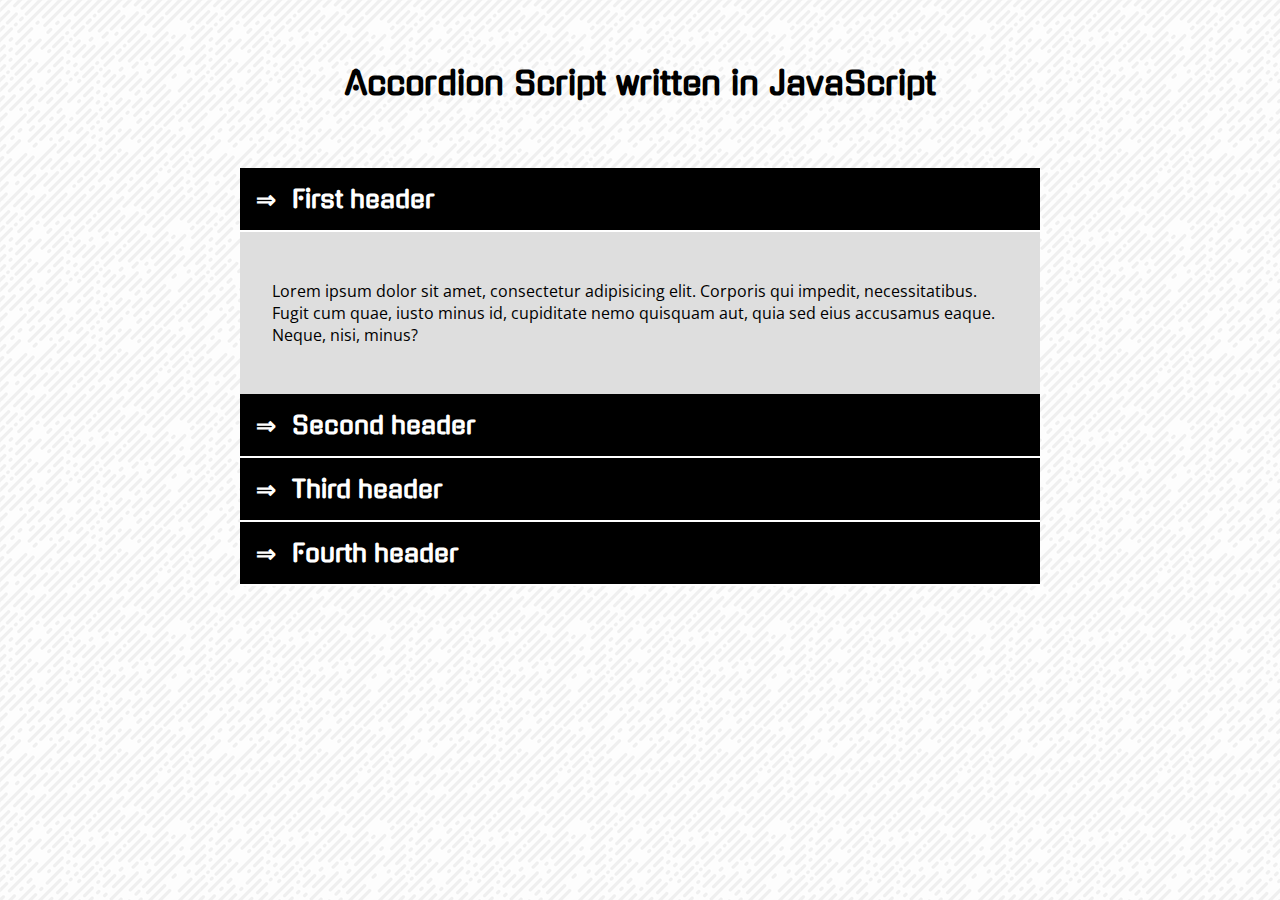
<file: accordion/index.html>
<!DOCTYPE html>
<html lang="en">
  <head>
    <meta charset="utf-8">
    <meta name="viewport" content="width=device-width, initial-scale=1.0">
    <title>Accordion in JavaScript</title>
    <link href="https://fonts.googleapis.com/css?family=Gugi|Open+Sans" rel="stylesheet">
    <link rel="stylesheet" type="text/css" href="style.css">
  </head>
	<body>
		<h1>Accordion Script written in JavaScript</h1>
    <div class="accordion">
      <h2 class="accordion__header">First header</h2>
      <div class="accordion__content">
        <p>Lorem ipsum dolor sit amet, consectetur adipisicing elit. Corporis qui impedit, necessitatibus. Fugit cum quae, iusto minus id, cupiditate nemo quisquam aut, quia sed eius accusamus eaque. Neque, nisi, minus?</p>
      </div>
      <h2 class="accordion__header">Second header</h2>
      <div class="accordion__content">
        <p>Lorem ipsum dolor sit amet, consectetur adipisicing elit. Corporis qui impedit, necessitatibus. Fugit cum quae, iusto minus id, cupiditate nemo quisquam aut, quia sed eius accusamus eaque. Neque, nisi, minus?</p>
      </div>
      <h2 class="accordion__header">Third header</h2>
      <div class="accordion__content">
        <p>Lorem ipsum dolor sit amet, consectetur adipisicing elit. Corporis qui impedit, necessitatibus. Fugit cum quae, iusto minus id, cupiditate nemo quisquam aut, quia sed eius accusamus eaque. Neque, nisi, minus?</p>
      </div>
      <h2 class="accordion__header">Fourth header</h2>
      <div class="accordion__content">
        <p>Lorem ipsum dolor sit amet, consectetur adipisicing elit. Corporis qui impedit, necessitatibus. Fugit cum quae, iusto minus id, cupiditate nemo quisquam aut, quia sed eius accusamus eaque. Neque, nisi, minus?</p>
      </div>
    </div>
    <script src="accordion.js"></script>
	</body>
</html>
</file>
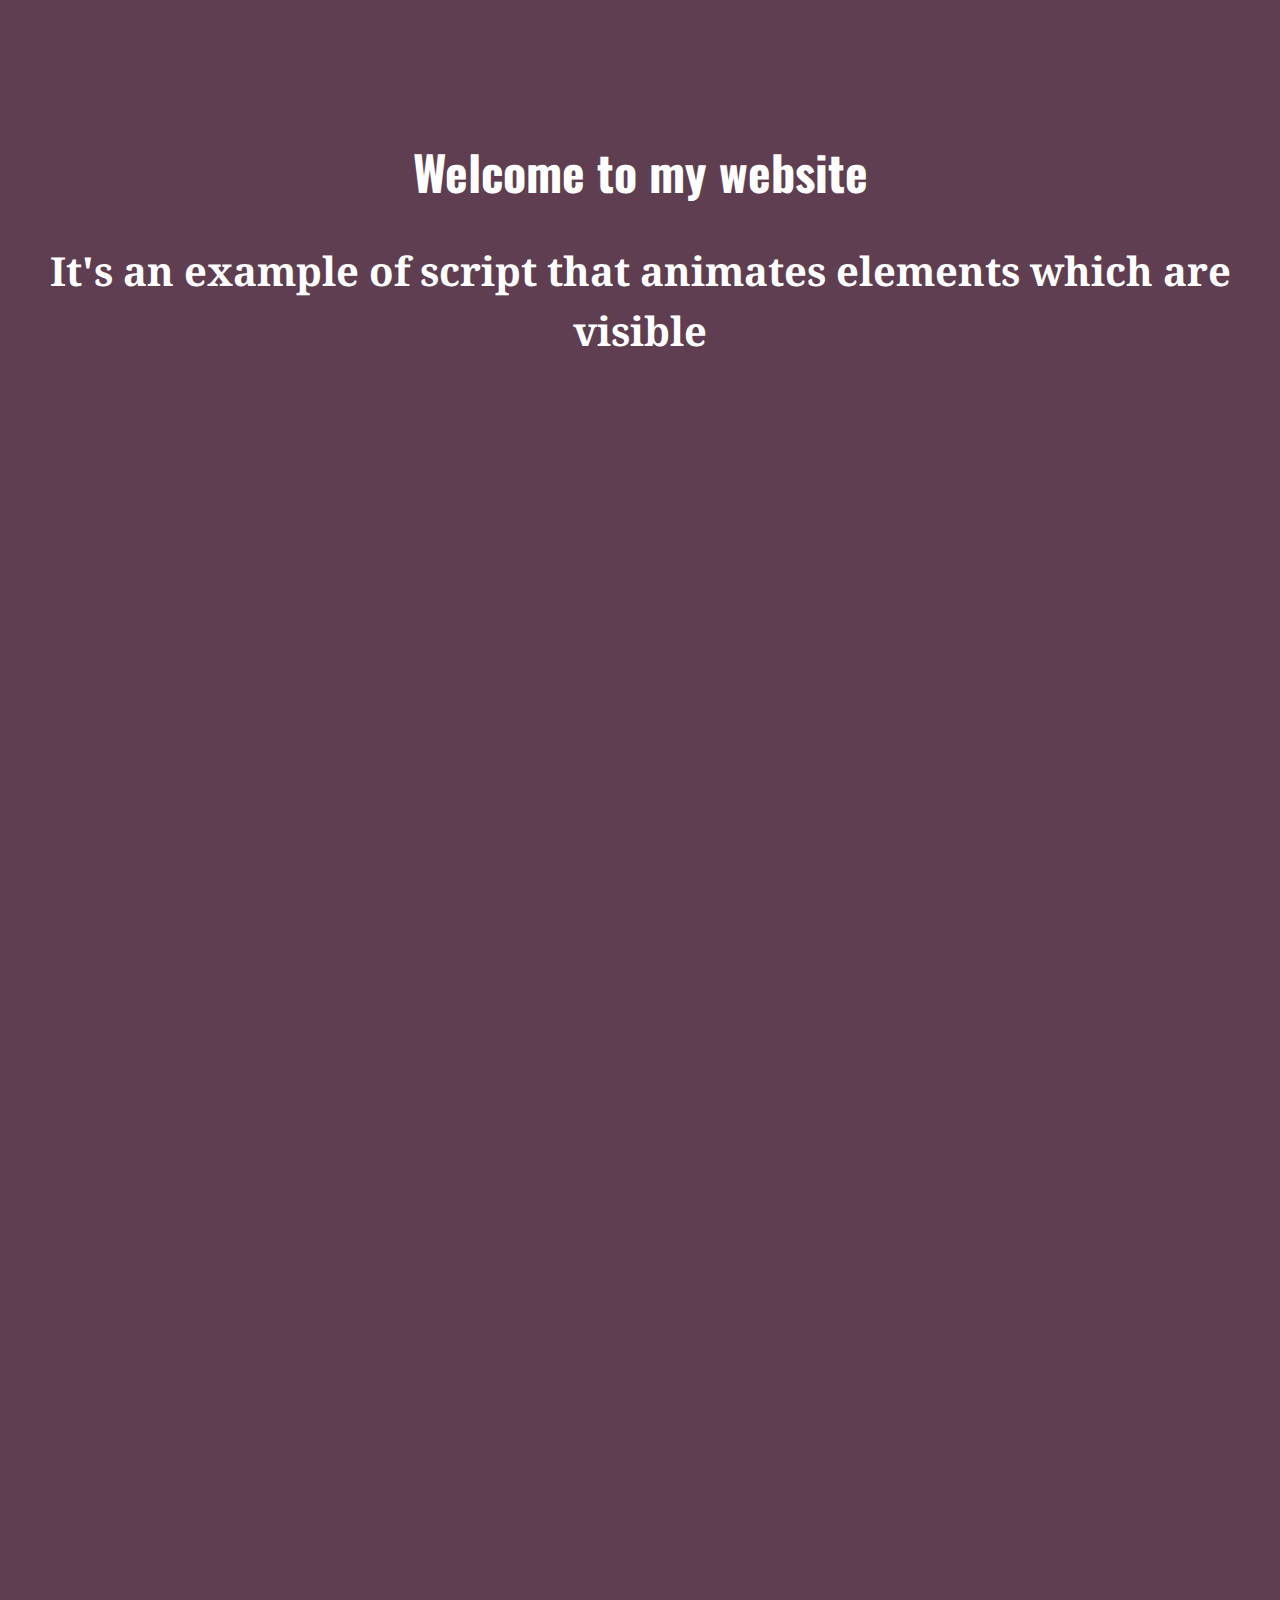
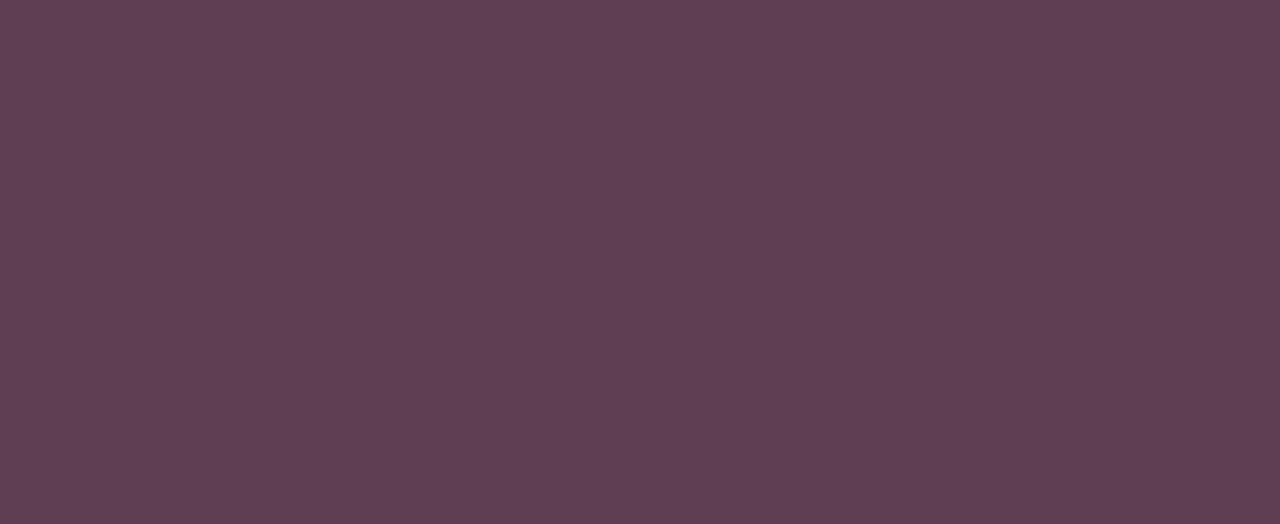
<file: animateInViewport/index.html>
<!DOCTYPE html>
<html lang="en">
  <head>
    <meta charset="utf-8">
    <meta name="viewport" content="width=device-width, initial-scale=1.0">
    <title>Animation when in viewport</title>
    <link href="https://fonts.googleapis.com/css?family=Droid+Serif:400,400i|Oswald" rel="stylesheet">
    <link rel="stylesheet" type="text/css" href="style.css">
  </head>
  <body>
    <header>  
      <h1>Welcome to my website</h1>
      <h2>It's an example of script that animates elements which are visible</h2>
    </header>
    <div class="wrapper">
      <div class="text__container">
        <p class="anim anim--top">Lorem ipsum dolor sit amet, consectetur adipisicing elit. Atque magni officiis quidem. Rem numquam neque quaerat adipisci eos beatae ullam perferendis, magnam sunt blanditiis dignissimos expedita, perspiciatis ab laudantium nesciunt.</p>
        <p class="anim anim--bottom">Lorem ipsum dolor sit amet, consectetur adipisicing elit. Iste neque est dolorem similique soluta repellendus illo, nesciunt voluptates accusantium amet ducimus dignissimos optio minima alias tempora repellat quasi earum quo? Lorem ipsum dolor sit amet, consectetur adipisicing elit. Quia, architecto eos deserunt blanditiis voluptatibus eveniet esse nemo animi assumenda illo. Nostrum rerum necessitatibus rem mollitia amet, perferendis atque eaque voluptas.</p>
        <p class="anim anim--left">Lorem ipsum dolor sit amet, consectetur adipisicing elit. Cupiditate totam quas sit doloremque quis quam id magni, ipsum iure nobis consequuntur! Quia voluptas error quos, temporibus aspernatur molestias incidunt recusandae.</p>
        <p class="anim anim--right">Lorem ipsum dolor sit amet, consectetur adipisicing elit. Earum incidunt quae, illo reprehenderit, excepturi sapiente dolores facilis! Possimus, vel sequi perferendis iure veritatis asperiores voluptate ullam.</p>
        <p class="anim anim--top">Lorem ipsum dolor sit amet, consectetur adipisicing elit. Atque magni officiis quidem. Rem numquam neque quaerat adipisci eos beatae ullam perferendis, magnam sunt blanditiis dignissimos expedita, perspiciatis ab laudantium nesciunt.</p>
        <p class="anim anim--bottom">Lorem ipsum dolor sit amet, consectetur adipisicing elit. Iste neque est dolorem similique soluta repellendus illo, nesciunt voluptates accusantium amet ducimus dignissimos optio minima alias tempora repellat quasi earum quo? Lorem ipsum dolor sit amet, consectetur adipisicing elit. Quia, architecto eos deserunt blanditiis voluptatibus eveniet esse nemo animi assumenda illo. Nostrum rerum necessitatibus rem mollitia amet, perferendis atque eaque voluptas.</p>
      </div>
      
    </div> 	
    <script src="animInViewport.js"></script>
  </body>
 </html>
</file>
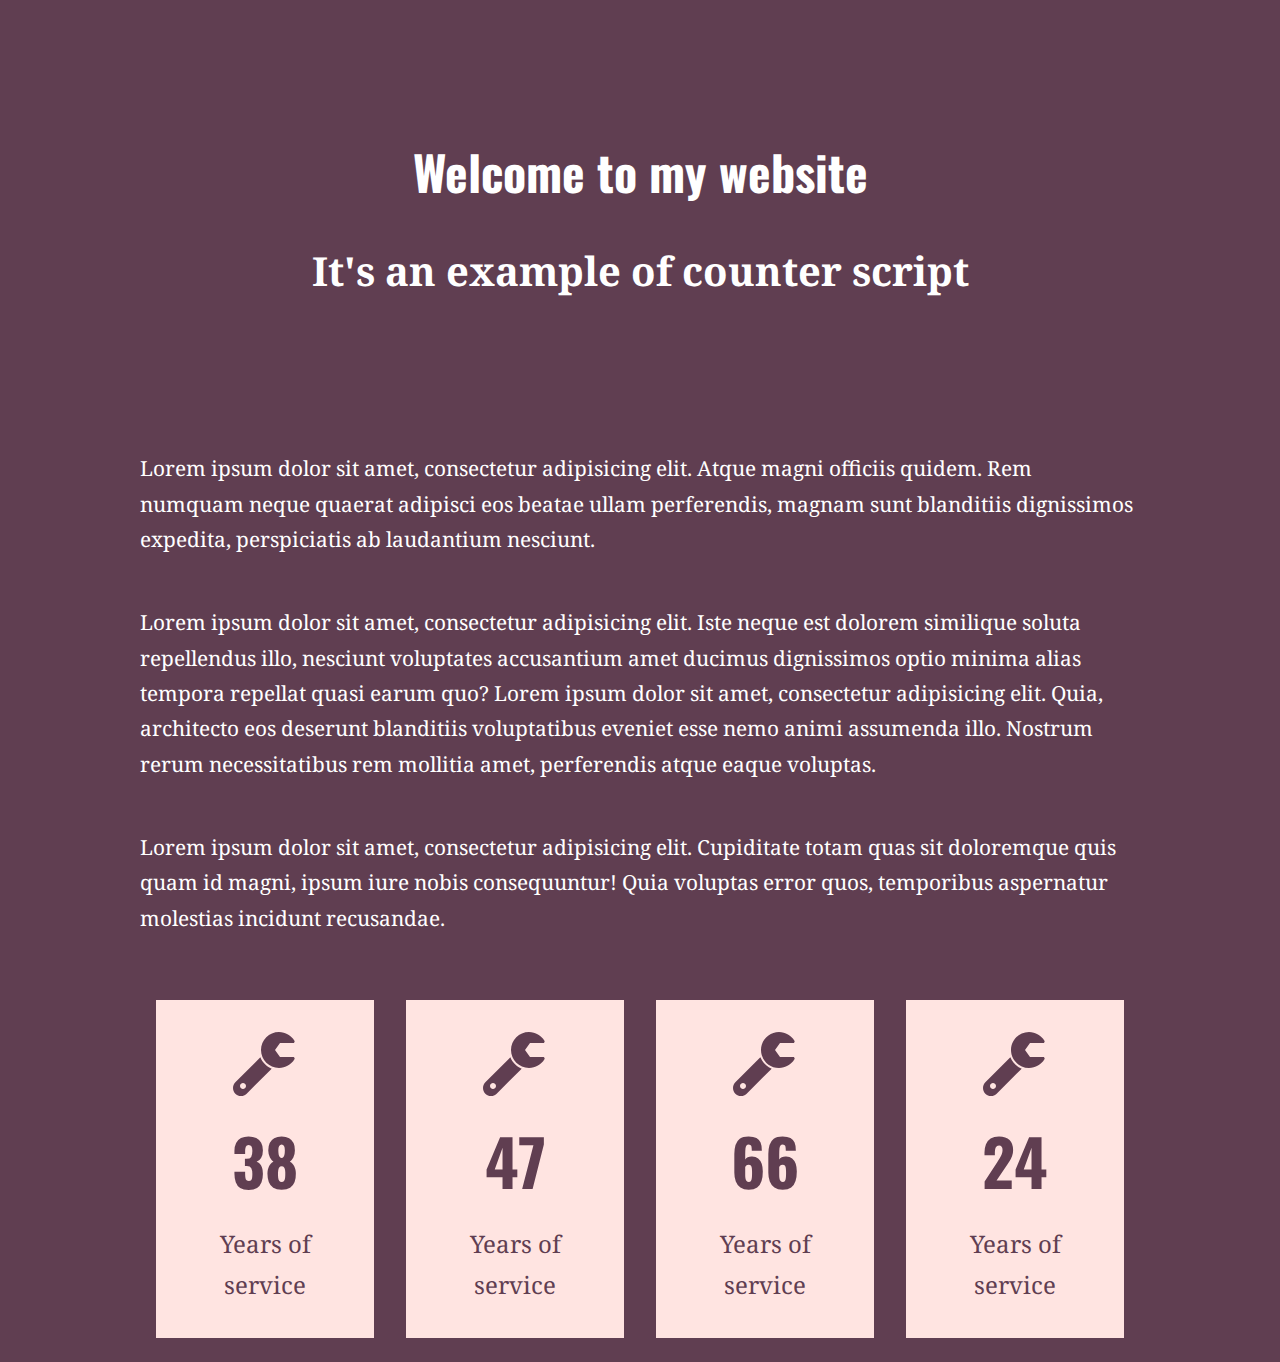
<file: counter/index.html>
<!DOCTYPE html>
<html lang="en">
  <head>
    <meta charset="utf-8">
    <meta name="viewport" content="width=device-width, initial-scale=1.0">
    <title>Counter in JavaScript</title>
    <link href="https://fonts.googleapis.com/css?family=Droid+Serif:400,400i|Oswald" rel="stylesheet">
    <link rel="stylesheet" type="text/css" href="style.css">
  </head>
  <body>
    <header>  
      <h1>Welcome to my website</h1>
      <h2>It's an example of counter script</h2>
    </header>
    <div class="wrapper">
      <div>
        <p>Lorem ipsum dolor sit amet, consectetur adipisicing elit. Atque magni officiis quidem. Rem numquam neque quaerat adipisci eos beatae ullam perferendis, magnam sunt blanditiis dignissimos expedita, perspiciatis ab laudantium nesciunt.</p>
        <p>Lorem ipsum dolor sit amet, consectetur adipisicing elit. Iste neque est dolorem similique soluta repellendus illo, nesciunt voluptates accusantium amet ducimus dignissimos optio minima alias tempora repellat quasi earum quo? Lorem ipsum dolor sit amet, consectetur adipisicing elit. Quia, architecto eos deserunt blanditiis voluptatibus eveniet esse nemo animi assumenda illo. Nostrum rerum necessitatibus rem mollitia amet, perferendis atque eaque voluptas.</p>
        <p>Lorem ipsum dolor sit amet, consectetur adipisicing elit. Cupiditate totam quas sit doloremque quis quam id magni, ipsum iure nobis consequuntur! Quia voluptas error quos, temporibus aspernatur molestias incidunt recusandae.</p>
      </div>
      <div class="counter">
        <div class="counter__element">
          <svg xmlns="http://www.w3.org/2000/svg" viewBox="0 0 512 512" class="counter__icon"><path d="M481.156 200c9.3 0 15.12 10.155 10.325 18.124C466.295 259.992 420.419 288 368 288c-79.222 0-143.501-63.974-143.997-143.079C223.505 65.469 288.548-.001 368.002 0c52.362.001 98.196 27.949 123.4 69.743C496.24 77.766 490.523 88 481.154 88H376l-40 56 40 56h105.156zm-171.649 93.003L109.255 493.255c-24.994 24.993-65.515 24.994-90.51 0-24.993-24.994-24.993-65.516 0-90.51L218.991 202.5c16.16 41.197 49.303 74.335 90.516 90.503zM104 432c0-13.255-10.745-24-24-24s-24 10.745-24 24 10.745 24 24 24 24-10.745 24-24z"/></svg>
          <h3 class="counter__number">38</h3>
          <p class="counter__description">Years of service</p>
        </div>
        <div class="counter__element">
          <svg xmlns="http://www.w3.org/2000/svg" viewBox="0 0 512 512" class="counter__icon"><path d="M481.156 200c9.3 0 15.12 10.155 10.325 18.124C466.295 259.992 420.419 288 368 288c-79.222 0-143.501-63.974-143.997-143.079C223.505 65.469 288.548-.001 368.002 0c52.362.001 98.196 27.949 123.4 69.743C496.24 77.766 490.523 88 481.154 88H376l-40 56 40 56h105.156zm-171.649 93.003L109.255 493.255c-24.994 24.993-65.515 24.994-90.51 0-24.993-24.994-24.993-65.516 0-90.51L218.991 202.5c16.16 41.197 49.303 74.335 90.516 90.503zM104 432c0-13.255-10.745-24-24-24s-24 10.745-24 24 10.745 24 24 24 24-10.745 24-24z"/></svg>
          <h3 class="counter__number">47</h3>
          <p class="counter__description">Years of service</p>
        </div>
        <div class="counter__element">
          <svg xmlns="http://www.w3.org/2000/svg" viewBox="0 0 512 512" class="counter__icon"><path d="M481.156 200c9.3 0 15.12 10.155 10.325 18.124C466.295 259.992 420.419 288 368 288c-79.222 0-143.501-63.974-143.997-143.079C223.505 65.469 288.548-.001 368.002 0c52.362.001 98.196 27.949 123.4 69.743C496.24 77.766 490.523 88 481.154 88H376l-40 56 40 56h105.156zm-171.649 93.003L109.255 493.255c-24.994 24.993-65.515 24.994-90.51 0-24.993-24.994-24.993-65.516 0-90.51L218.991 202.5c16.16 41.197 49.303 74.335 90.516 90.503zM104 432c0-13.255-10.745-24-24-24s-24 10.745-24 24 10.745 24 24 24 24-10.745 24-24z"/></svg>
          <h3 class="counter__number">66</h3>
          <p class="counter__description">Years of service</p>
        </div>
        <div class="counter__element">
          <svg xmlns="http://www.w3.org/2000/svg" viewBox="0 0 512 512" class="counter__icon"><path d="M481.156 200c9.3 0 15.12 10.155 10.325 18.124C466.295 259.992 420.419 288 368 288c-79.222 0-143.501-63.974-143.997-143.079C223.505 65.469 288.548-.001 368.002 0c52.362.001 98.196 27.949 123.4 69.743C496.24 77.766 490.523 88 481.154 88H376l-40 56 40 56h105.156zm-171.649 93.003L109.255 493.255c-24.994 24.993-65.515 24.994-90.51 0-24.993-24.994-24.993-65.516 0-90.51L218.991 202.5c16.16 41.197 49.303 74.335 90.516 90.503zM104 432c0-13.255-10.745-24-24-24s-24 10.745-24 24 10.745 24 24 24 24-10.745 24-24z"/></svg>
          <h3 class="counter__number">24</h3>
          <p class="counter__description">Years of service</p>
        </div>
      </div> 
    </div> 	
    <script src="counter.js"></script>
  </body>
 </html>
</file>
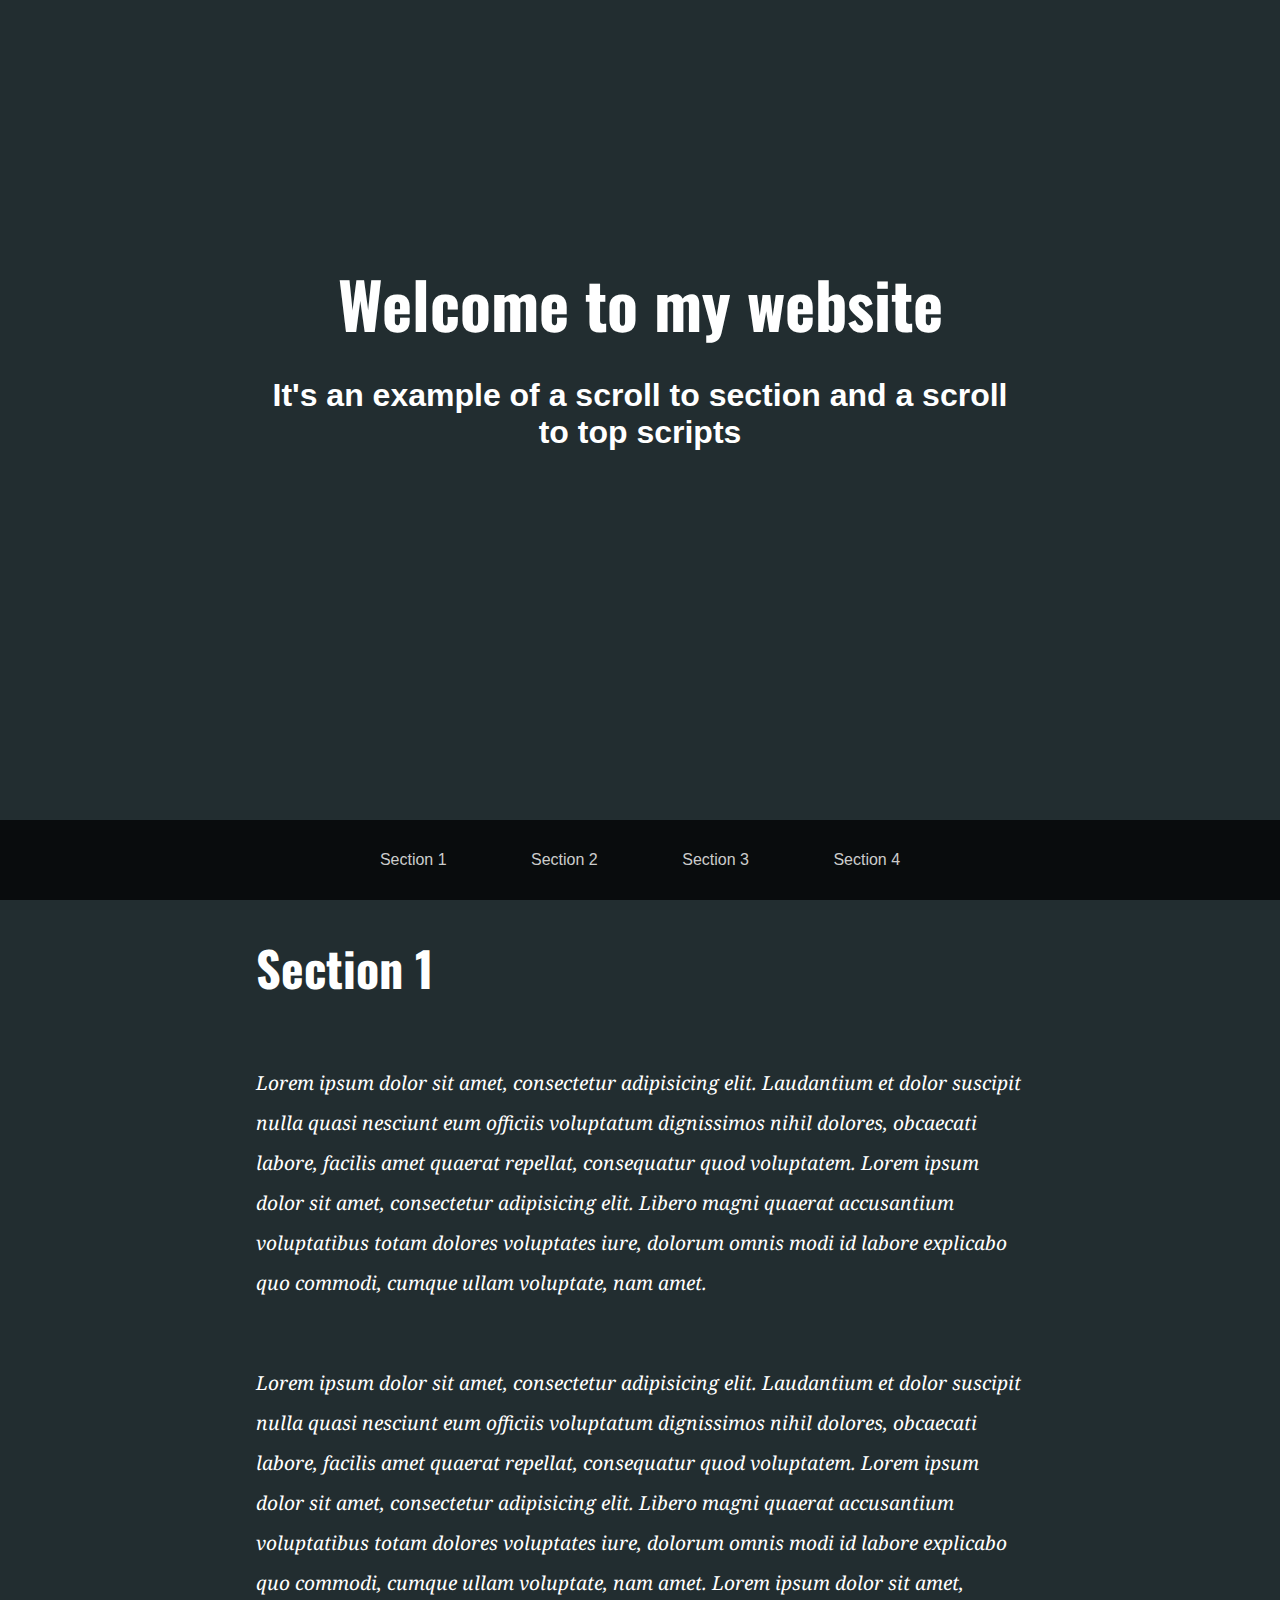
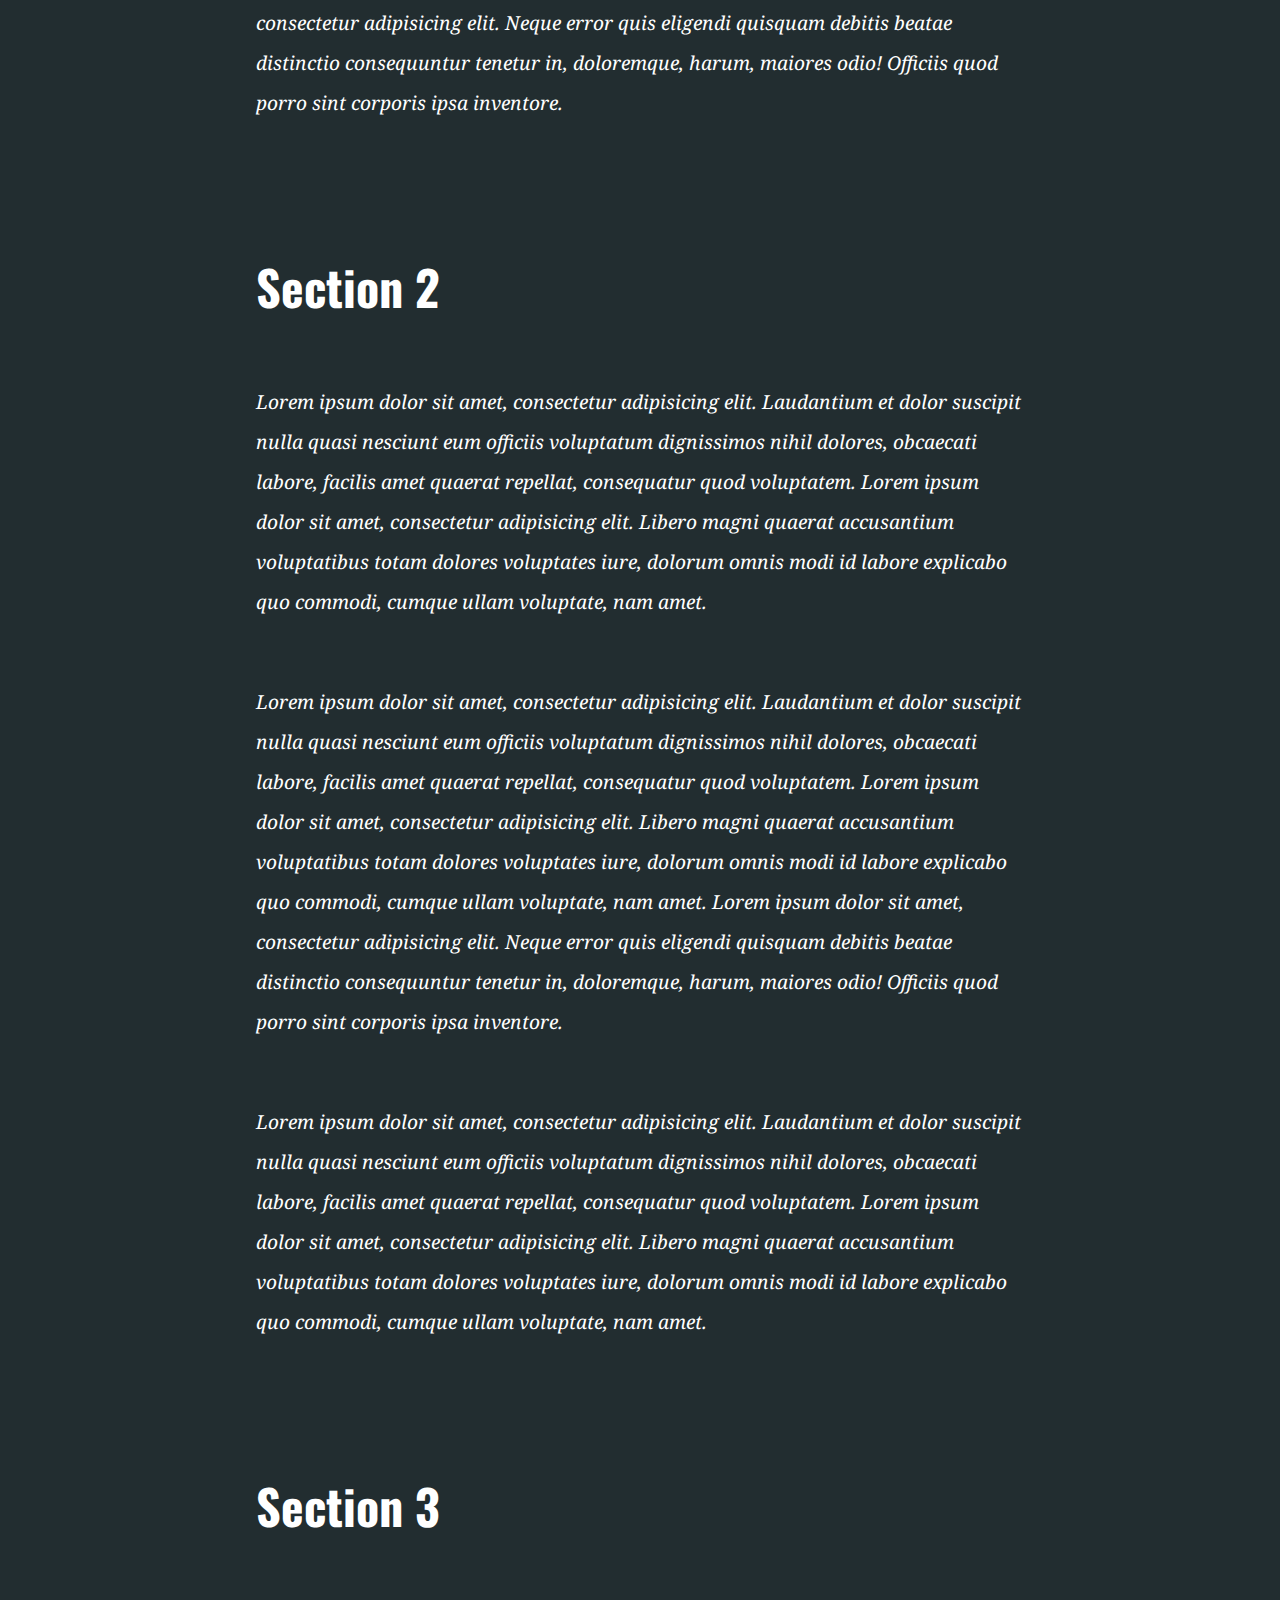
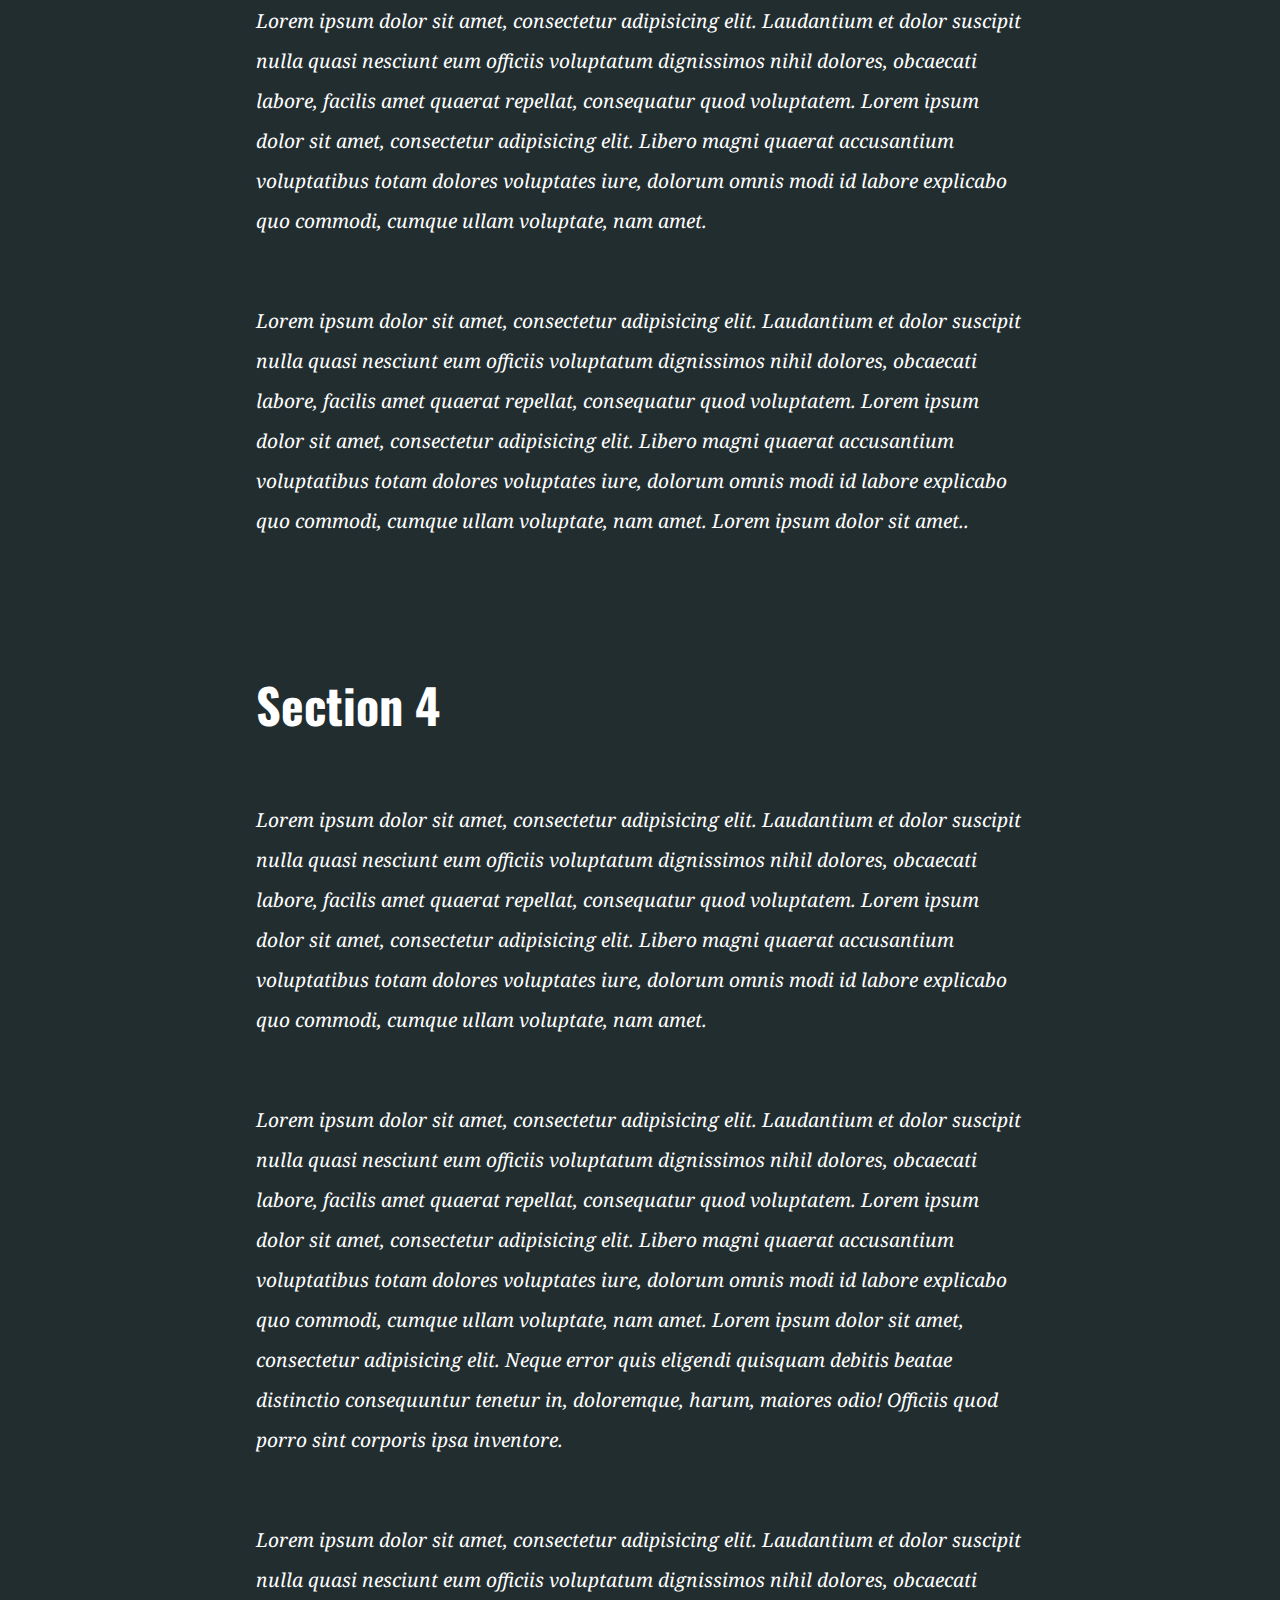
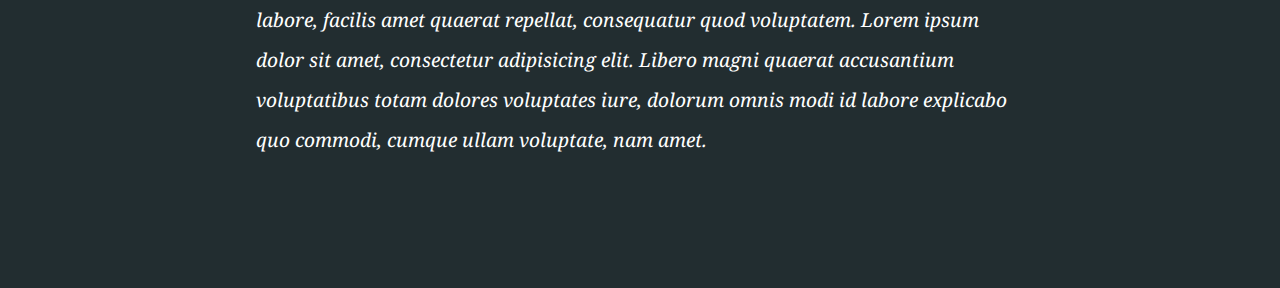
<file: scrollToSection/index.html>
<!DOCTYPE html>
<html lang="en">
  <head>
    <meta charset="utf-8">
    <meta name="viewport" content="width=device-width, initial-scale=1.0">
    <title>Scroll to section script in JavaScript</title>
    <link href="https://fonts.googleapis.com/css?family=Droid+Serif:400,400i|Oswald" rel="stylesheet">
    <link rel="stylesheet" type="text/css" href="style.css">
  </head>
  <body>
    <header>  
      <h1>Welcome to my website</h1>
      <h2>It's an example of a scroll to section and a scroll to top scripts</h2>
    </header>
    <nav class="mainNav">
      <ul class="mainNav__list">
        <li><a href="#section1" class="mainNav__link">Section 1</a></li>
        <li><a href="#section2" class="mainNav__link">Section 2</a></li>
        <li><a href="#section3" class="mainNav__link">Section 3</a></li>
        <li><a href="#section4" class="mainNav__link">Section 4</a></li>
      </ul>
    </nav>
    <section class="section" id="section1">
      <h3 class="section__header">Section 1</h3>
      <p>Lorem ipsum dolor sit amet, consectetur adipisicing elit. Laudantium et dolor suscipit nulla quasi nesciunt eum officiis voluptatum dignissimos nihil dolores, obcaecati labore, facilis amet quaerat repellat, consequatur quod voluptatem. Lorem ipsum dolor sit amet, consectetur adipisicing elit. Libero magni quaerat accusantium voluptatibus totam dolores voluptates iure, dolorum omnis modi id labore explicabo quo commodi, cumque ullam voluptate, nam amet.</p>
      <p>Lorem ipsum dolor sit amet, consectetur adipisicing elit. Laudantium et dolor suscipit nulla quasi nesciunt eum officiis voluptatum dignissimos nihil dolores, obcaecati labore, facilis amet quaerat repellat, consequatur quod voluptatem. Lorem ipsum dolor sit amet, consectetur adipisicing elit. Libero magni quaerat accusantium voluptatibus totam dolores voluptates iure, dolorum omnis modi id labore explicabo quo commodi, cumque ullam voluptate, nam amet. Lorem ipsum dolor sit amet, consectetur adipisicing elit. Neque error quis eligendi quisquam debitis beatae distinctio consequuntur tenetur in, doloremque, harum, maiores odio! Officiis quod porro sint corporis ipsa inventore.</p>
    </section>
    <section class="section" id="section2">
      <h3 class="section__header">Section 2</h3>
      <p>Lorem ipsum dolor sit amet, consectetur adipisicing elit. Laudantium et dolor suscipit nulla quasi nesciunt eum officiis voluptatum dignissimos nihil dolores, obcaecati labore, facilis amet quaerat repellat, consequatur quod voluptatem. Lorem ipsum dolor sit amet, consectetur adipisicing elit. Libero magni quaerat accusantium voluptatibus totam dolores voluptates iure, dolorum omnis modi id labore explicabo quo commodi, cumque ullam voluptate, nam amet.</p>
      <p>Lorem ipsum dolor sit amet, consectetur adipisicing elit. Laudantium et dolor suscipit nulla quasi nesciunt eum officiis voluptatum dignissimos nihil dolores, obcaecati labore, facilis amet quaerat repellat, consequatur quod voluptatem. Lorem ipsum dolor sit amet, consectetur adipisicing elit. Libero magni quaerat accusantium voluptatibus totam dolores voluptates iure, dolorum omnis modi id labore explicabo quo commodi, cumque ullam voluptate, nam amet. Lorem ipsum dolor sit amet, consectetur adipisicing elit. Neque error quis eligendi quisquam debitis beatae distinctio consequuntur tenetur in, doloremque, harum, maiores odio! Officiis quod porro sint corporis ipsa inventore.</p>
      <p>Lorem ipsum dolor sit amet, consectetur adipisicing elit. Laudantium et dolor suscipit nulla quasi nesciunt eum officiis voluptatum dignissimos nihil dolores, obcaecati labore, facilis amet quaerat repellat, consequatur quod voluptatem. Lorem ipsum dolor sit amet, consectetur adipisicing elit. Libero magni quaerat accusantium voluptatibus totam dolores voluptates iure, dolorum omnis modi id labore explicabo quo commodi, cumque ullam voluptate, nam amet.</p>
    </section>
    <section class="section" id="section3">
      <h3 class="section__header">Section 3</h3>
      <p>Lorem ipsum dolor sit amet, consectetur adipisicing elit. Laudantium et dolor suscipit nulla quasi nesciunt eum officiis voluptatum dignissimos nihil dolores, obcaecati labore, facilis amet quaerat repellat, consequatur quod voluptatem. Lorem ipsum dolor sit amet, consectetur adipisicing elit. Libero magni quaerat accusantium voluptatibus totam dolores voluptates iure, dolorum omnis modi id labore explicabo quo commodi, cumque ullam voluptate, nam amet.</p>
      <p>Lorem ipsum dolor sit amet, consectetur adipisicing elit. Laudantium et dolor suscipit nulla quasi nesciunt eum officiis voluptatum dignissimos nihil dolores, obcaecati labore, facilis amet quaerat repellat, consequatur quod voluptatem. Lorem ipsum dolor sit amet, consectetur adipisicing elit. Libero magni quaerat accusantium voluptatibus totam dolores voluptates iure, dolorum omnis modi id labore explicabo quo commodi, cumque ullam voluptate, nam amet. Lorem ipsum dolor sit amet..</p>
    </section>
    <section class="section" id="section4">
      <h3 class="section__header">Section 4</h3>
      <p>Lorem ipsum dolor sit amet, consectetur adipisicing elit. Laudantium et dolor suscipit nulla quasi nesciunt eum officiis voluptatum dignissimos nihil dolores, obcaecati labore, facilis amet quaerat repellat, consequatur quod voluptatem. Lorem ipsum dolor sit amet, consectetur adipisicing elit. Libero magni quaerat accusantium voluptatibus totam dolores voluptates iure, dolorum omnis modi id labore explicabo quo commodi, cumque ullam voluptate, nam amet.</p>
      <p>Lorem ipsum dolor sit amet, consectetur adipisicing elit. Laudantium et dolor suscipit nulla quasi nesciunt eum officiis voluptatum dignissimos nihil dolores, obcaecati labore, facilis amet quaerat repellat, consequatur quod voluptatem. Lorem ipsum dolor sit amet, consectetur adipisicing elit. Libero magni quaerat accusantium voluptatibus totam dolores voluptates iure, dolorum omnis modi id labore explicabo quo commodi, cumque ullam voluptate, nam amet. Lorem ipsum dolor sit amet, consectetur adipisicing elit. Neque error quis eligendi quisquam debitis beatae distinctio consequuntur tenetur in, doloremque, harum, maiores odio! Officiis quod porro sint corporis ipsa inventore.</p>
      <p>Lorem ipsum dolor sit amet, consectetur adipisicing elit. Laudantium et dolor suscipit nulla quasi nesciunt eum officiis voluptatum dignissimos nihil dolores, obcaecati labore, facilis amet quaerat repellat, consequatur quod voluptatem. Lorem ipsum dolor sit amet, consectetur adipisicing elit. Libero magni quaerat accusantium voluptatibus totam dolores voluptates iure, dolorum omnis modi id labore explicabo quo commodi, cumque ullam voluptate, nam amet.</p>
    </section>
    <button class="btn-top">&uarr;</button>
  	<script src="stickyNav.js"></script>
    <script src="scrollToSection.js"></script>
  </body>
 </html>
</file>
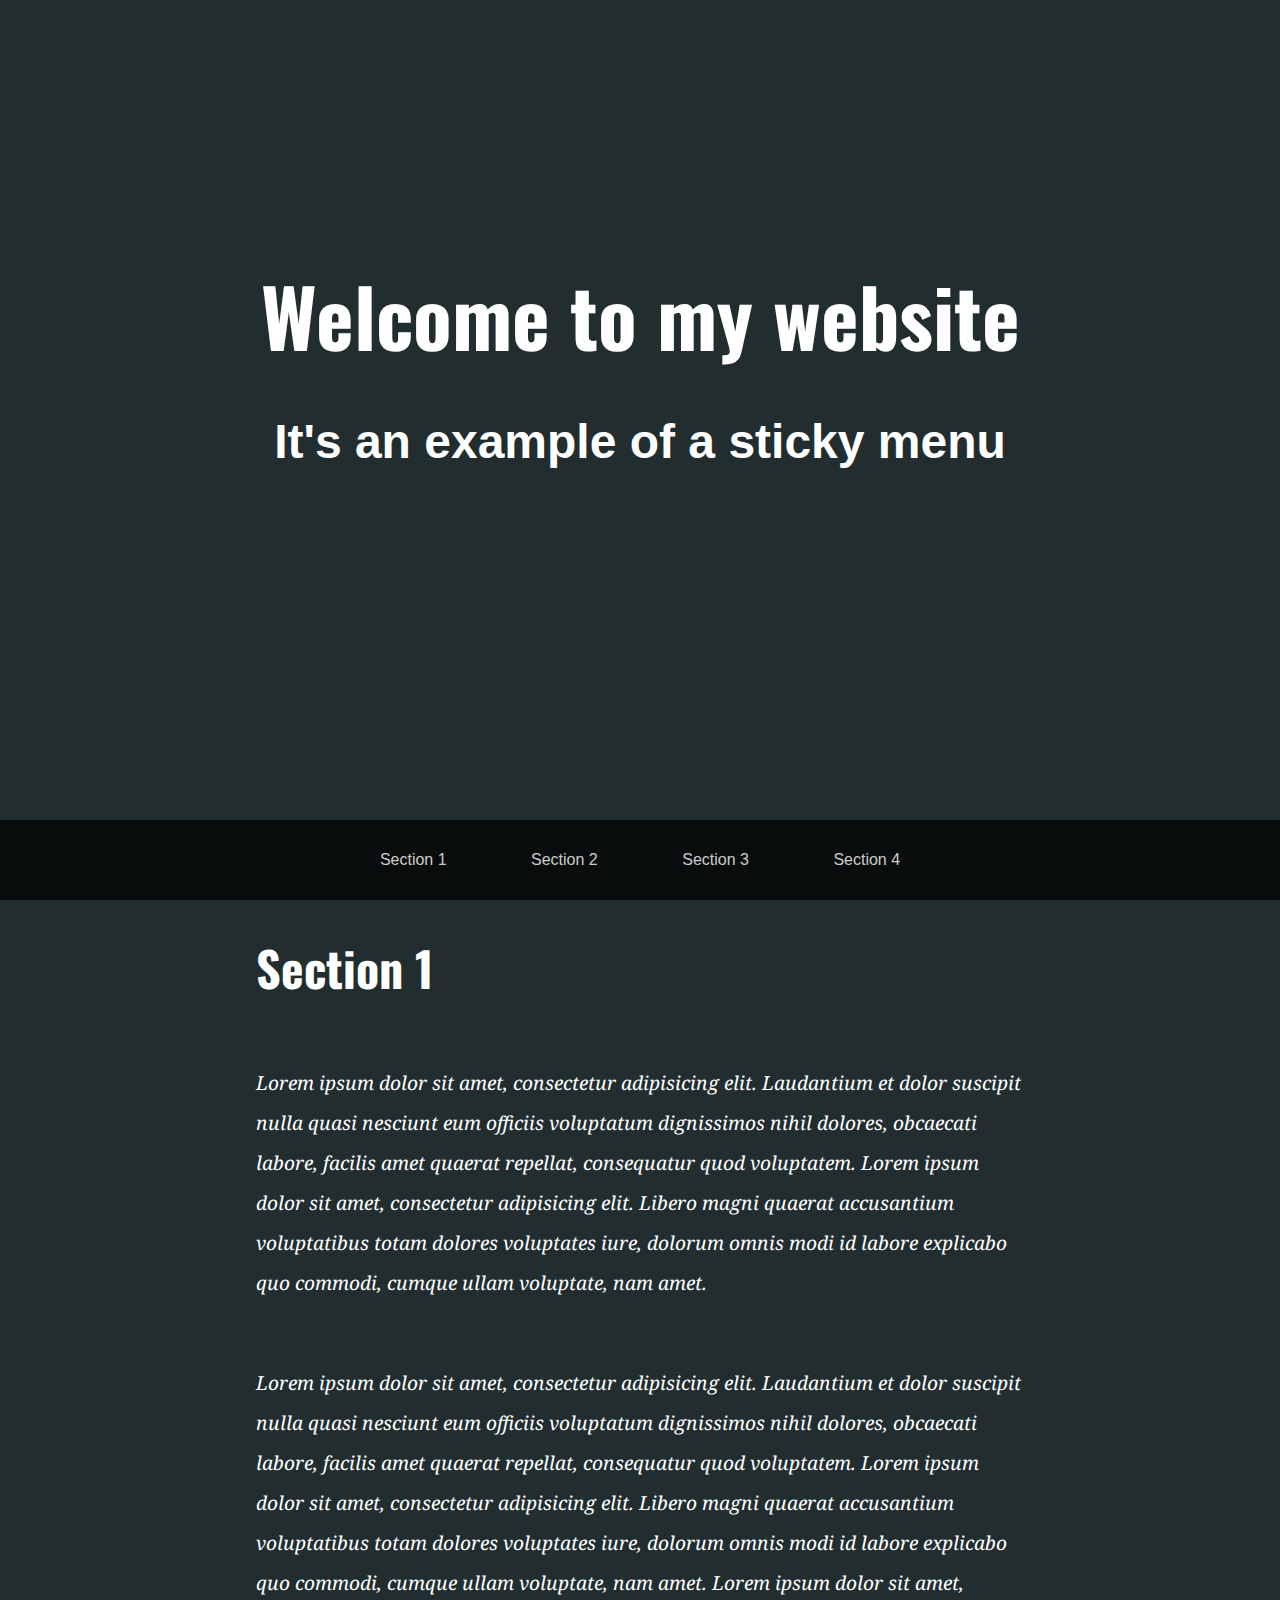
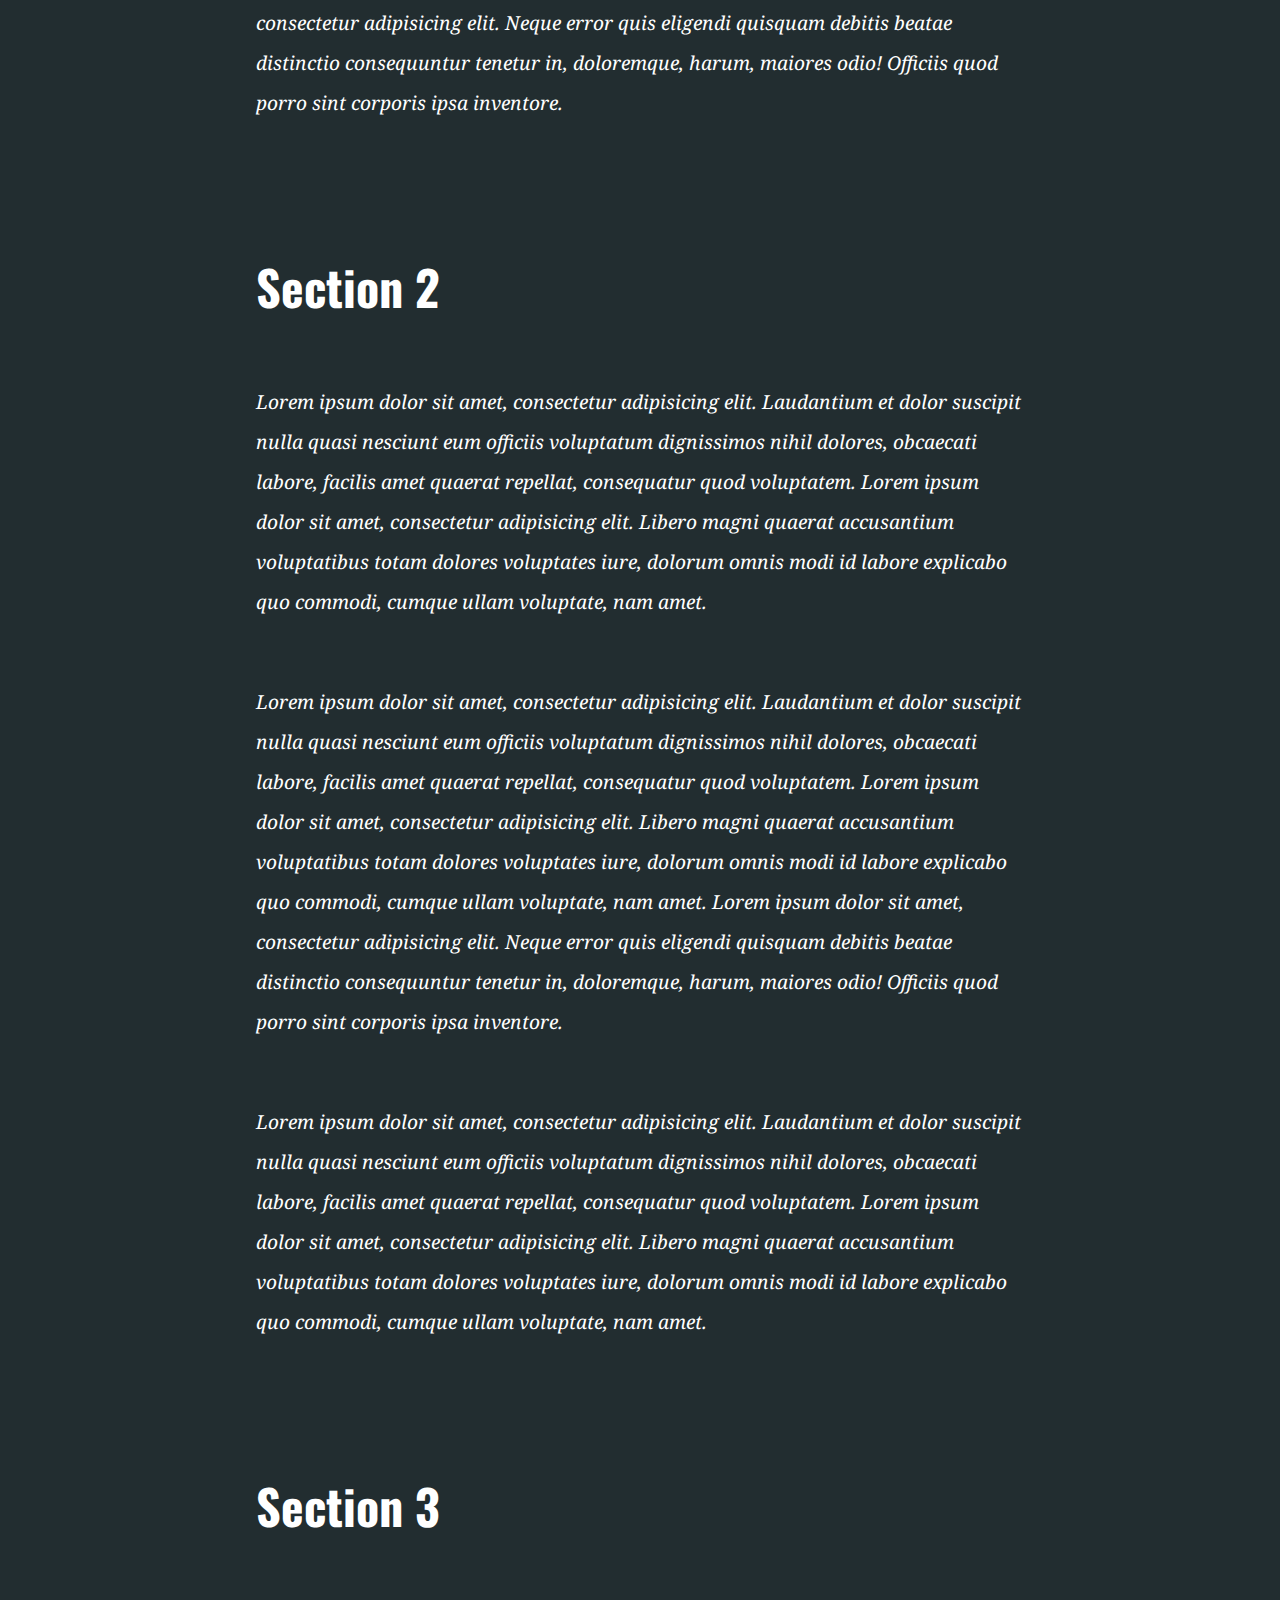
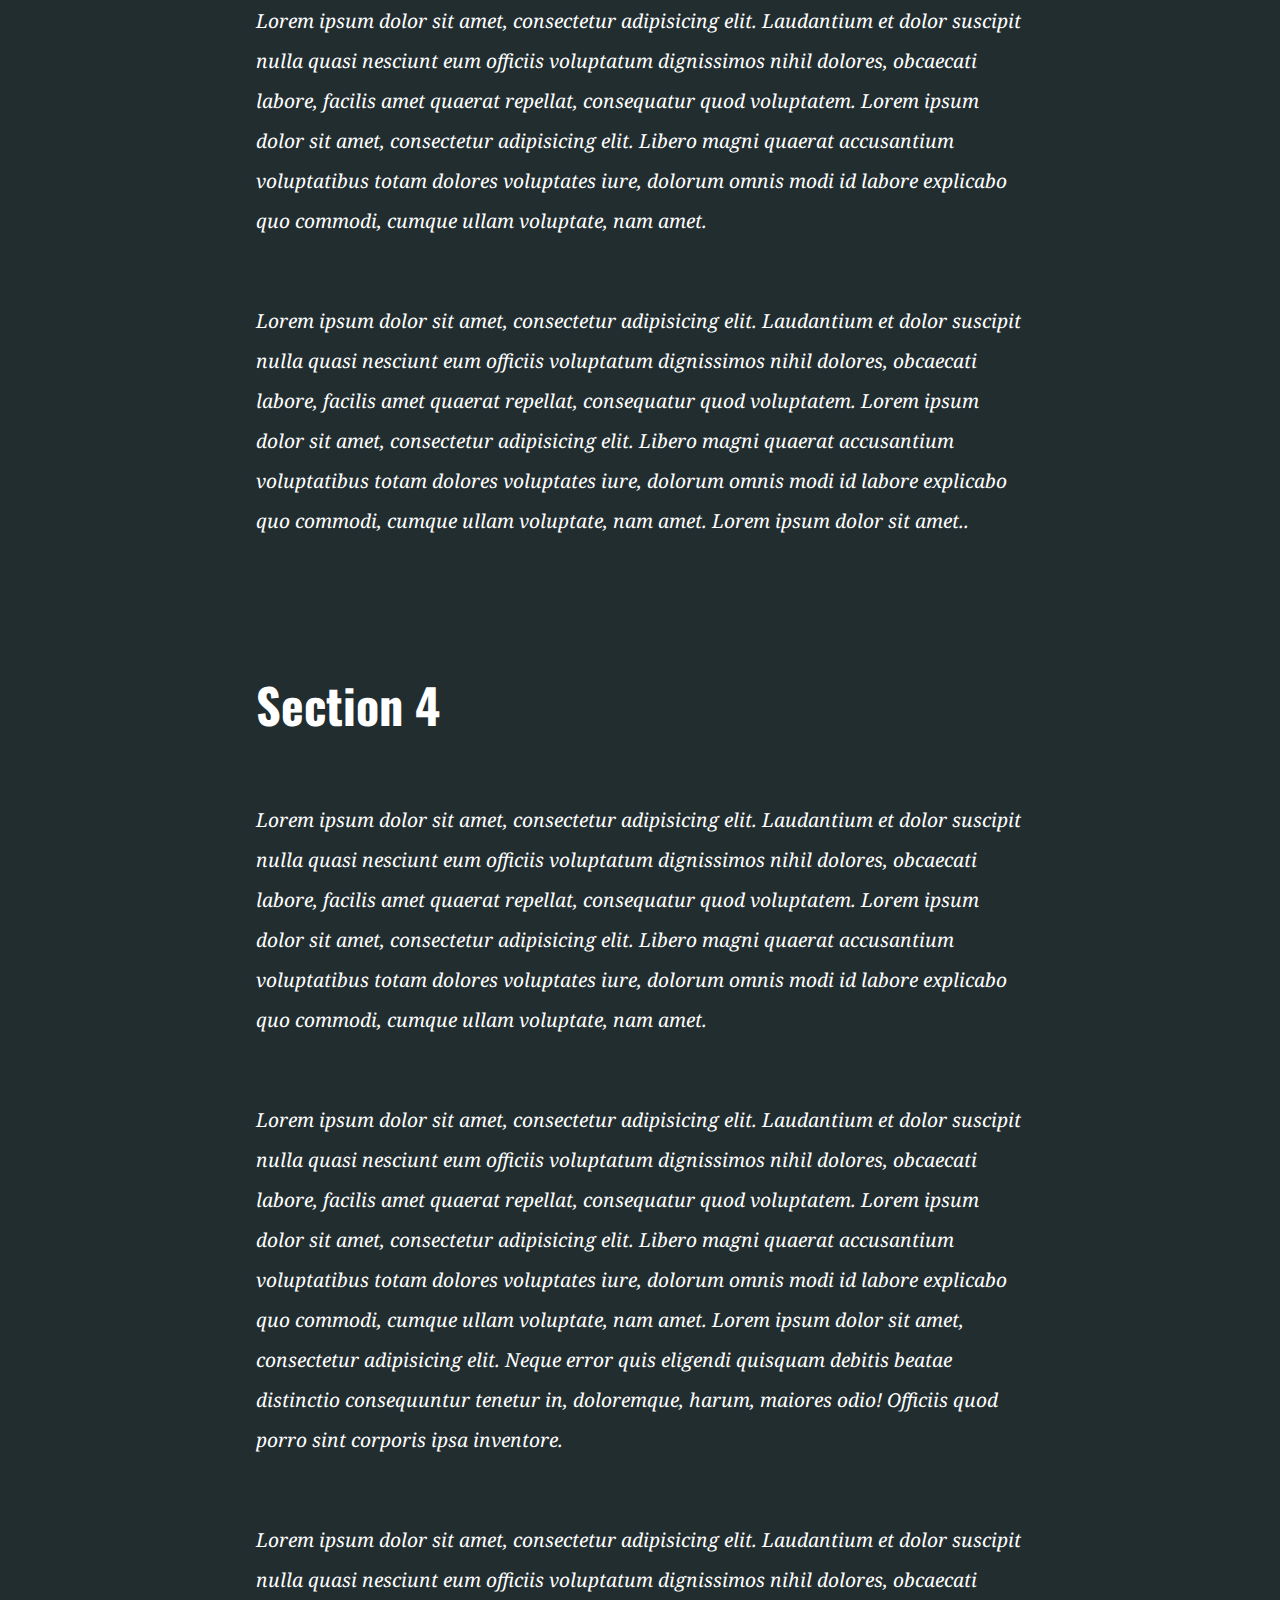
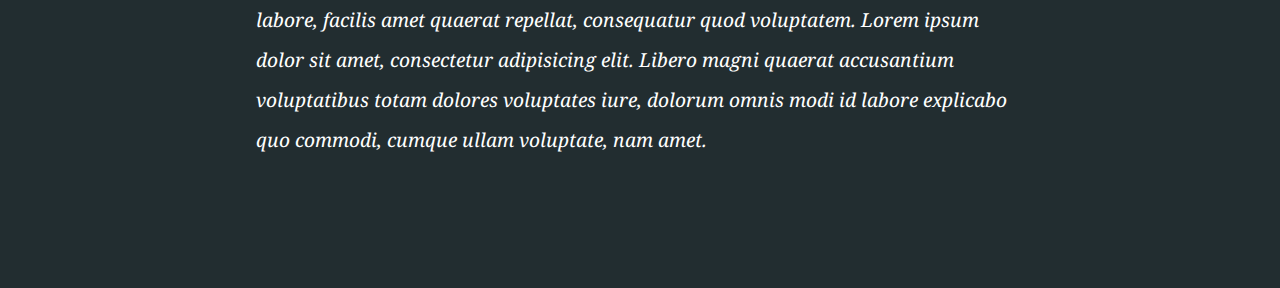
<file: stickyNav/index.html>
<!DOCTYPE html>
<html lang="en">
  <head>
    <meta charset="utf-8">
    <meta name="viewport" content="width=device-width, initial-scale=1.0">
    <title>Sticky menu in JavaScript</title>
    <link href="https://fonts.googleapis.com/css?family=Droid+Serif:400,400i|Oswald" rel="stylesheet">
    <link rel="stylesheet" type="text/css" href="style.css">
  </head>
  <body>
    <header>  
      <h1>Welcome to my website</h1>
      <h2>It's an example of a sticky menu</h2>
    </header>
    <nav class="mainNav">
      <ul class="mainNav__list">
        <li><a href="#section1">Section 1</a></li>
        <li><a href="#section2">Section 2</a></li>
        <li><a href="#section3">Section 3</a></li>
        <li><a href="#section4">Section 4</a></li>
      </ul>
    </nav>
    <section class="section" id="section1">
      <h3 class="section__header">Section 1</h3>
      <p>Lorem ipsum dolor sit amet, consectetur adipisicing elit. Laudantium et dolor suscipit nulla quasi nesciunt eum officiis voluptatum dignissimos nihil dolores, obcaecati labore, facilis amet quaerat repellat, consequatur quod voluptatem. Lorem ipsum dolor sit amet, consectetur adipisicing elit. Libero magni quaerat accusantium voluptatibus totam dolores voluptates iure, dolorum omnis modi id labore explicabo quo commodi, cumque ullam voluptate, nam amet.</p>
      <p>Lorem ipsum dolor sit amet, consectetur adipisicing elit. Laudantium et dolor suscipit nulla quasi nesciunt eum officiis voluptatum dignissimos nihil dolores, obcaecati labore, facilis amet quaerat repellat, consequatur quod voluptatem. Lorem ipsum dolor sit amet, consectetur adipisicing elit. Libero magni quaerat accusantium voluptatibus totam dolores voluptates iure, dolorum omnis modi id labore explicabo quo commodi, cumque ullam voluptate, nam amet. Lorem ipsum dolor sit amet, consectetur adipisicing elit. Neque error quis eligendi quisquam debitis beatae distinctio consequuntur tenetur in, doloremque, harum, maiores odio! Officiis quod porro sint corporis ipsa inventore.</p>
    </section>
    <section class="section" id="section2">
      <h3 class="section__header">Section 2</h3>
      <p>Lorem ipsum dolor sit amet, consectetur adipisicing elit. Laudantium et dolor suscipit nulla quasi nesciunt eum officiis voluptatum dignissimos nihil dolores, obcaecati labore, facilis amet quaerat repellat, consequatur quod voluptatem. Lorem ipsum dolor sit amet, consectetur adipisicing elit. Libero magni quaerat accusantium voluptatibus totam dolores voluptates iure, dolorum omnis modi id labore explicabo quo commodi, cumque ullam voluptate, nam amet.</p>
      <p>Lorem ipsum dolor sit amet, consectetur adipisicing elit. Laudantium et dolor suscipit nulla quasi nesciunt eum officiis voluptatum dignissimos nihil dolores, obcaecati labore, facilis amet quaerat repellat, consequatur quod voluptatem. Lorem ipsum dolor sit amet, consectetur adipisicing elit. Libero magni quaerat accusantium voluptatibus totam dolores voluptates iure, dolorum omnis modi id labore explicabo quo commodi, cumque ullam voluptate, nam amet. Lorem ipsum dolor sit amet, consectetur adipisicing elit. Neque error quis eligendi quisquam debitis beatae distinctio consequuntur tenetur in, doloremque, harum, maiores odio! Officiis quod porro sint corporis ipsa inventore.</p>
      <p>Lorem ipsum dolor sit amet, consectetur adipisicing elit. Laudantium et dolor suscipit nulla quasi nesciunt eum officiis voluptatum dignissimos nihil dolores, obcaecati labore, facilis amet quaerat repellat, consequatur quod voluptatem. Lorem ipsum dolor sit amet, consectetur adipisicing elit. Libero magni quaerat accusantium voluptatibus totam dolores voluptates iure, dolorum omnis modi id labore explicabo quo commodi, cumque ullam voluptate, nam amet.</p>
    </section>
    <section class="section" id="section3">
      <h3 class="section__header">Section 3</h3>
      <p>Lorem ipsum dolor sit amet, consectetur adipisicing elit. Laudantium et dolor suscipit nulla quasi nesciunt eum officiis voluptatum dignissimos nihil dolores, obcaecati labore, facilis amet quaerat repellat, consequatur quod voluptatem. Lorem ipsum dolor sit amet, consectetur adipisicing elit. Libero magni quaerat accusantium voluptatibus totam dolores voluptates iure, dolorum omnis modi id labore explicabo quo commodi, cumque ullam voluptate, nam amet.</p>
      <p>Lorem ipsum dolor sit amet, consectetur adipisicing elit. Laudantium et dolor suscipit nulla quasi nesciunt eum officiis voluptatum dignissimos nihil dolores, obcaecati labore, facilis amet quaerat repellat, consequatur quod voluptatem. Lorem ipsum dolor sit amet, consectetur adipisicing elit. Libero magni quaerat accusantium voluptatibus totam dolores voluptates iure, dolorum omnis modi id labore explicabo quo commodi, cumque ullam voluptate, nam amet. Lorem ipsum dolor sit amet..</p>
    </section>
    <section class="section" id="section4">
      <h3 class="section__header">Section 4</h3>
      <p>Lorem ipsum dolor sit amet, consectetur adipisicing elit. Laudantium et dolor suscipit nulla quasi nesciunt eum officiis voluptatum dignissimos nihil dolores, obcaecati labore, facilis amet quaerat repellat, consequatur quod voluptatem. Lorem ipsum dolor sit amet, consectetur adipisicing elit. Libero magni quaerat accusantium voluptatibus totam dolores voluptates iure, dolorum omnis modi id labore explicabo quo commodi, cumque ullam voluptate, nam amet.</p>
      <p>Lorem ipsum dolor sit amet, consectetur adipisicing elit. Laudantium et dolor suscipit nulla quasi nesciunt eum officiis voluptatum dignissimos nihil dolores, obcaecati labore, facilis amet quaerat repellat, consequatur quod voluptatem. Lorem ipsum dolor sit amet, consectetur adipisicing elit. Libero magni quaerat accusantium voluptatibus totam dolores voluptates iure, dolorum omnis modi id labore explicabo quo commodi, cumque ullam voluptate, nam amet. Lorem ipsum dolor sit amet, consectetur adipisicing elit. Neque error quis eligendi quisquam debitis beatae distinctio consequuntur tenetur in, doloremque, harum, maiores odio! Officiis quod porro sint corporis ipsa inventore.</p>
      <p>Lorem ipsum dolor sit amet, consectetur adipisicing elit. Laudantium et dolor suscipit nulla quasi nesciunt eum officiis voluptatum dignissimos nihil dolores, obcaecati labore, facilis amet quaerat repellat, consequatur quod voluptatem. Lorem ipsum dolor sit amet, consectetur adipisicing elit. Libero magni quaerat accusantium voluptatibus totam dolores voluptates iure, dolorum omnis modi id labore explicabo quo commodi, cumque ullam voluptate, nam amet.</p>
    </section>
  	<script src="stickyNav.js"></script>
  </body>
 </html>
</file>
<file: accordion/style.css>
*,
*::before,
*::after {
	box-sizing: inherit;
}

html {
	box-sizing: border-box;
}

body {
	background: url('img/funky-lines.png');
	font-family: 'Open Sans', sans-serif;
}

h1, h2 {
	font-family: 'Gugi', cursive;
}

h1 {
	text-align: center;
	margin: 4rem 0;
}

.accordion {
	width: 800px;
	margin: 3rem auto;
}

.accordion__header {
	background: black;
	color: #fff;
	padding: 1rem;
	margin: 0;
	border-bottom: 2px solid #fff;
	cursor: pointer;
}

.accordion__header::before {
	content: '\21D2';
	margin-right: 1rem;
	display: inline-block;
}

.accordion__content {
	padding: 2rem;
	background: #dedede;
}

.hide {
	display: none;
}
</file>
<file: animateInViewport/style.css>
*,
*::before,
*::after {
	box-sizing: inherit;
}

html {
	box-sizing: border-box;
}

body {
	background: #603e51;
	color: #ffffff;
	font-family: 'Droid Serif', sans-serif;
	font-size: 16px;
	line-height: 1.5;
}

header {
	padding: 6rem 2rem;
}

h1, h2 {
	text-align: center;
}

h1 {
	font-family: 'Oswald', sans-serif;
	font-size: 3rem;
}

h2 {
	font-family: 'Droid Serif', sans-serif;
	font-size: 2.5rem;
}

p {
	font-size: 1.3rem;
	line-height: 1.7;
	margin-bottom: 3rem;
}

.wrapper {
	max-width: 1000px;
	margin: 0 auto;
}

.text__container {
	display: flex;
	flex-wrap: wrap;
}

.text__container > * {
	flex-basis: 50%;
	padding: 3rem;
}

.anim {
	opacity: 0;
	transition: all 0.4s;
}

.anim--top {
	transform: translate3d(0, -50px, 0);
}

.anim--bottom {
	transform: translate3d(0, 50px, 0);
}

.anim--left {
	transform: translate3d(-50px, 0, 0);
}

.anim--right {
	transform: translate3d(50px, 0, 0);
}

.anim.anim-start {
	opacity: 1;
	transform: translate3d(0, 0 ,0);
}
</file>
<file: counter/style.css>
*,
*::before,
*::after {
	box-sizing: inherit;
}

html {
	box-sizing: border-box;
}

body {
	background: #603e51;
	color: #ffffff;
	font-family: 'Droid Serif', sans-serif;
	font-size: 16px;
	line-height: 1.5;
}

header {
	padding: 6rem 2rem;
}

h1, h2 {
	text-align: center;
}

h1 {
	font-family: 'Oswald', sans-serif;
	font-size: 3rem;
}

h2 {
	font-family: 'Droid Serif', sans-serif;
	font-size: 2.5rem;
}

p {
	font-size: 1.3rem;
	line-height: 1.7;
	margin-bottom: 3rem;
}


.wrapper {
	max-width: 1000px;
	margin: 0 auto;
}

.counter {
	display: flex;
	flex-direction: row;
	justify-content: center;
	color: #603e51;

}

.counter__element {
	background: mistyrose;
	// flex: 1;
	flex-basis: 25%;
	padding: 2rem;
	text-align: center;
	margin: 1rem;
}

.counter__icon {
	max-width: 4rem;
	display: block;
	margin: 0 auto;
	fill: #603e51;
}

.counter__number {
	font-family: 'Oswald', sans-serif;
	font-size: 4rem; 
	margin: 1rem 0;
}

.counter__description {
	font-family: 'Droid Serif', sans-serif;
	font-size: 1.5rem;
	margin: 0;
}
</file>
<file: scrollToSection/style.css>
*, 
*::before,
*::after {
	box-sizing: inherit;
}

html {
  box-sizing: border-box;
}

body {
  margin: 0;
  padding: 0;
  background-color: #222D30;
  color: #ffffff;
  font-family: sans-serif;
}

h1 {
  font-family: 'Oswald', sans-serif;
  font-size: 4rem;
  text-align: center;
  margin: 0;
}

h2 {
  font-size: 2rem;
  text-align: center;
}

p {
  font-family: 'Droid Serif', serif;
  font-size: 1.2rem;
  line-height: 2.5rem;
  font-style: italic;
  margin: 60px 0;
}

ul {
  list-style: none;
  padding: 0;
  margin: 0;
}

a {
  text-decoration: none;
  color: #ccc;
}

header {
  width: 100%;
  height: calc(100vh - 80px);
  padding: 20%;
}

.mainNav {
  width: 100%;
  height: 80px;
  background-color: #090C0D;
  line-height: 80px;
  text-align: center;
}

.mainNav__list li {
  display: inline-block;
}

.mainNav__list a {
  padding: 0 40px;
  display: block;
}

.mainNav__list a:hover {
  background-color: #263940; 
}

.section {
  max-width: 60%;
  margin: 0 auto 8rem;
}

.section__header {
  font-family: 'Oswald', sans-serif;
  font-size: 3rem;
  text-align: left;
  margin: 2rem 0;
}

.stickyNav .mainNav {
    position: fixed;
    top: 0;
    left: 0;
    height: 60px;
    line-height: 60px;  
}

.btn-top {
  display: none;
  width: 40px;
  height: 40px;
  position: fixed;
  bottom: 30px;
  left: 30px;
  border: 2px solid #888;
  border-radius: 50%;
  background: #000;
  color: #fff;
  text-align: center;
  z-index: 100;
  cursor: pointer;
  font-size: 1.7rem;
  padding-bottom: 5px;
  box-shadow: 0 0 1rem rgba(0,0,0,0.5);
}
</file>
<file: stickyNav/style.css>
*, 
*::before,
*::after {
	box-sizing: inherit;
}

html {
  box-sizing: border-box;
}

body {
  margin: 0;
  padding: 0;
  background-color: #222D30;
  color: #ffffff;
  font-family: sans-serif;
}

h1 {
  font-family: 'Oswald', sans-serif;
  font-size: 5rem;
  text-align: center;
  margin: 0;
}

h2 {
  font-size: 3rem;
  text-align: center;
}

p {
  font-family: 'Droid Serif', serif;
  font-size: 1.2rem;
  line-height: 2.5rem;
  font-style: italic;
  margin: 60px 0;
}

ul {
  list-style: none;
  padding: 0;
  margin: 0;
}

a {
  text-decoration: none;
  color: #ccc;
}

header {
  width: 100%;
  height: calc(100vh - 80px);
  padding: 20%;
}

.mainNav {
  width: 100%;
  height: 80px;
  background-color: #090C0D;
  line-height: 80px;
  text-align: center;
}

.mainNav__list li {
  display: inline-block;
}

.mainNav__list a {
  padding: 0 40px;
  display: block;
}

.mainNav__list a:hover {
  background-color: #263940; 
}

.section {
  max-width: 60%;
  margin: 0 auto 8rem;
}

.section__header {
  font-family: 'Oswald', sans-serif;
  font-size: 3rem;
  text-align: left;
  margin: 2rem 0;
}

.stickyNav .mainNav {
    position: fixed;
    top: 0;
    left: 0;
    height: 60px;
    line-height: 60px;  
}
</file>
